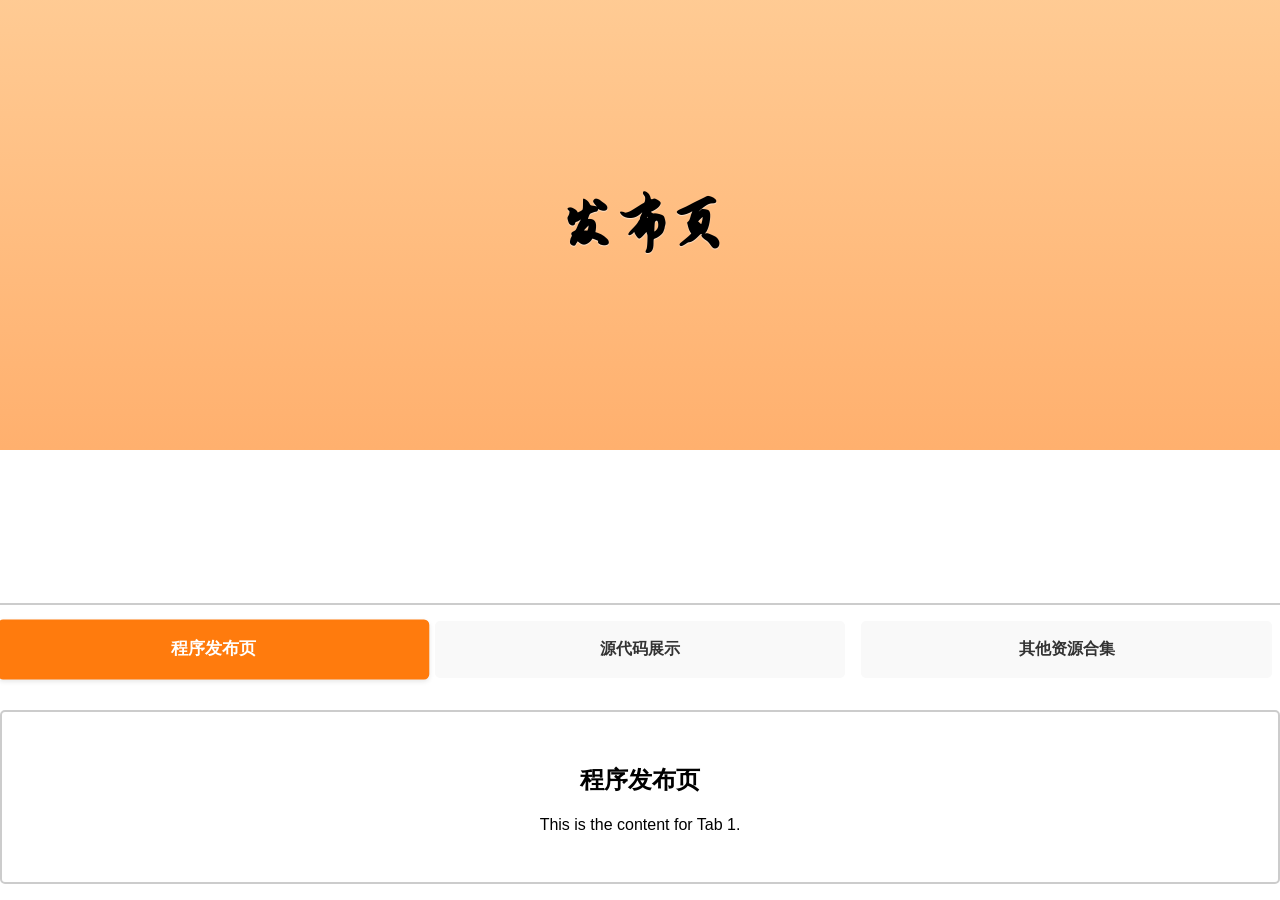
<file: html-save/githubMain - 副本.html>
<!DOCTYPE html>
<html lang="en">
<head>
    <meta charset="UTF-8">
    <meta name="viewport" content="width=device-width, initial-scale=1.0">
    <title>SVG Animated Birds with Tabs</title>
    <style>
        @import url('https://fonts.googleapis.com/css2?family=Zhi+Mang+Xing&display=swap');

        *,
        *::before,
        *::after {
            box-sizing: border-box;
        }

        body {
            margin: 0;
            padding: 0;
            display: flex;
            flex-direction: column;
            min-height: 100vh;
            font-family: sans-serif; /* 默认字体 */
        }

        .container {
            position: relative;
            overflow: hidden;
            width: 100%;
            height: 50vh; /* 修改高度为视窗高度的一半 */
            background-image: linear-gradient(to bottom, rgba(255, 168, 76, 0.6) 0%, rgba(255, 123, 13, 0.6) 100%), url('https://images.unsplash.com/photo-1464822759023-fed622ff2c3b?q=80&w=2670&auto=format&fit=crop&ixlib=rb-4.0.3&ixid=M3wxMjA3fDB8MHxwaG90by1wYWdlfHx8fGVufDB8fHx8fA%3D');
            background-blend-mode: soft-light;
            background-size: cover;
            background-position: center center;
            display: flex;
            align-items: center;
            justify-content: center;
            padding: 2rem;
        }

        h1 {
            font-family: 'Zhi Mang Xing', cursive;
            color: black;
            font-size: 4rem;
            letter-spacing: -3px;
            text-shadow: 0px 1px 1px rgba(255, 255, 255, 0.6);
            position: relative;
            z-index: 3;
        }

        .bird {
            background-image: url('https://s3-us-west-2.amazonaws.com/s.cdpn.io/174479/bird-cells-new.svg');
            background-size: auto 100%;
            width: 88px;
            height: 125px;
            will-change: background-position;
            animation-name: fly-cycle;
            animation-timing-function: steps(10);
            animation-iteration-count: infinite;
        }

        .bird--one {
            animation-duration: 1s;
            animation-delay: -0.5s;
        }

        .bird--two {
            animation-duration: 0.9s;
            animation-delay: -0.75s;
        }

        .bird--three {
            animation-duration: 1.25s;
            animation-delay: -0.25s;
        }

        .bird--four {
            animation-duration: 1.1s;
            animation-delay: -0.5s;
        }

        .bird-container {
            position: absolute;
            top: 20%;
            left: -10%;
            transform: scale(0) translateX(-10vw);
            will-change: transform;
            animation-name: fly-right-one;
            animation-timing-function: linear;
            animation-iteration-count: infinite;
        }

        .bird-container--one {
            animation-duration: 15s;
            animation-delay: 0;
        }

        .bird-container--two {
            animation-duration: 16s;
            animation-delay: 1s;
        }

        .bird-container--three {
            animation-duration: 14.6s;
            animation-delay: 9.5s;
        }

        .bird-container--four {
            animation-duration: 16s;
            animation-delay: 10.25s;
        }

        @keyframes fly-cycle {
            100% {
                background-position: -900px 0;
            }
        }

        @keyframes fly-right-one {
            0% {
                transform: scale(0.3) translateX(-10vw);
            }
            10% {
                transform: translateY(2vh) translateX(10vw) scale(0.4);
            }
            20% {
                transform: translateY(0vh) translateX(30vw) scale(0.5);
            }
            30% {
                transform: translateY(4vh) translateX(50vw) scale(0.6);
            }
            40% {
                transform: translateY(2vh) translateX(70vw) scale(0.6);
            }
            50% {
                transform: translateY(0vh) translateX(90vw) scale(0.6);
            }
            60% {
                transform: translateY(0vh) translateX(110vw) scale(0.6);
            }
            100% {
                transform: translateY(0vh) translateX(110vw) scale(0.6);
            }
        }

        @keyframes fly-right-two {
            0% {
                transform: translateY(-2vh) translateX(-10vw) scale(0.5);
            }
            10% {
                transform: translateY(0vh) translateX(10vw) scale(0.4);
            }
            20% {
                transform: translateY(-4vh) translateX(30vw) scale(0.6);
            }
            30% {
                transform: translateY(1vh) translateX(50vw) scale(0.45);
            }
            40% {
                transform: translateY(-2.5vh) translateX(70vw) scale(0.5);
            }
            50% {
                transform: translateY(0vh) translateX(90vw) scale(0.45);
            }
            51% {
                transform: translateY(0vh) translateX(110vw) scale(0.45);
            }
            100% {
                transform: translateY(0vh) translateX(110vw) scale(0.45);
            }
        }

        /* 表格样式 */
        table {
            width: 100%;
            border-collapse: collapse; /* 合并边框 */
            margin: 20px 0; /* 与页面上下边距 */
            font-size: 1rem; /* 字体大小 */
            border: 1px solid #ddd; /* 表格边框 */
        }

        thead {
            background-color: #f2f2f2; /* 表头背景色 */
        }

        th, td {
            text-align: left; /* 文本左对齐 */
            padding: 12px; /* 单元格内边距 */
            border: 1px solid #ddd; /* 单元格边框 */
        }

        th {
            font-weight: bold; /* 加粗表头文本 */
            color: #333; /* 表头文本颜色 */
        }

        td:hover { /* 鼠标悬停单元格背景色 */
            background-color: #f1f1f1;
        }

        /* Tab模块的样式 */
        .tabs {
            display: flex;
            justify-content: space-around; /* 使Tab按钮均匀分布 */
            width: 100%;
            background-color: #fff;
            border-top: 2px solid #ccc;
            margin-top: auto;
            padding: 1rem 0; /* 添加内边距 */
        }

        .tab {
            padding: 1rem 2rem;
            cursor: pointer;
            background-color: #f9f9f9;
            border: 2px solid transparent; /* 默认无边框 */
            border-radius: 5px;
            margin: 0 0.5rem;
            transition: background-color 0.3s, transform 0.3s, border-color 0.3s;
            flex: 1; /* 使每个Tab按钮宽度一致 */
            text-align: center; /* 文本居中 */
            font-weight: bold; /* 加粗字体 */
            color: #333; /* 默认文字颜色 */
        }

        .tab:hover {
            background-color: #e9e9e9e9; /* 鼠标悬停时的背景颜色 */
            border-color: #ccc; /* 鼠标悬停时的边框颜色 */
        }

        .tab.active {
            background-color: #ff7b0d; /* 激活时的背景颜色 */
            color: #fff; /* 激活时的文字颜色 */
            border-color: #ff7b0d; /* 激活时的边框颜色 */
            transform: scale(1.05); /* 激活时稍微放大 */
            box-shadow: 0 2px 5px rgba(0, 0, 0, 0.1); /* 添加阴影效果 */
        }

        .tab-content {
            display: none;
            padding: 2rem;
            background-color: #fff;
            border: 2px solid #ccc;
            border-radius: 5px;
            text-align: center;
            width: 100%; /* 确保宽度与浏览器窗口一致 */
            margin: 1rem auto;
        }

        .tab-content.active {
            display: block;
        }

        /* 内部Tab模块的样式 */
        .internal-tabs {
            display: flex;
            justify-content: space-around; /* 使Tab按钮均匀分布 */
            width: 100%;
            background-color: #fff;
            border-top: 2px solid #ccc;
            margin-top: 1rem;
            padding: 0.5rem 0; /* 添加内边距 */
        }

        .internal-tab {
            padding: 0.5rem 1rem;
            cursor: pointer;
            background-color: #f9f9f9f9;
            border: 2px solid transparent; /* 默认无边框 */
            border-radius: 5px;
            margin: 0 0.25rem;
            transition: background-color 0.3s, transform 0.3s, border-color 0.3s;
            flex: 1; /* 使每个Tab按钮宽度一致 */
            text-align: center; /* 文本居中 */
            font-weight: bold; /* 加粗字体 */
            color: #333; /* 默认文字颜色 */
        }

        .internal-tab:hover {
            background-color: #e9e9e9e9; /* 鼠标悬停时的背景颜色 */
            border-color: #ccc; /* 鼠标停时的边框颜色 */
        }

        .internal-tab.active {
            background-color: #add8e6; /* 激活时的背景颜色 */
            color: #000; /* 激活时的文字颜色 */
            border-color: #add8e6; /* 激活时的边框颜色 */
            transform: scale(1); /* 激活时不放大 */
            box-shadow: none; /* 激活时无阴影效果 */
        }

        .internal-tab-content {
            display: none;
            padding: 2rem;
            background-color: #fff;
            border: 2px solid #ccc;
            border-radius: 5px;
            text-align: center;
            width: 100%; /* 确保宽度与浏览器窗口一致 */
            margin: 1rem auto;
        }

        .internal-tab-content.active {
            display: block;
        }

        /* 搜索栏样式 */
        .search-bar {
            display: flex;
            justify-content: center;
            margin: 10px 0;
            align-self: flex-start; /* 将搜索栏放置在内容顶部 */
        }

        .search-input {
            padding: 0.5rem;
            font-size: 1rem;
            border: 1px solid #ccc;
            border-radius: 5px;
            width: 200px;
        }

        .search-button {
            padding: 0.5rem 1rem;
            font-size: 1rem;
            background-color: #007bff;
            color: #fff;
            border: none;
            border-radius: 5px;
            cursor: pointer;
            transition: background-color 0.3s;
        }

        .search-button:hover {
            background-color: #005f9f;
        }
    </style>
</head>
<body>
    <!-- 飞鸟动画模块 -->
    <div class="container">
        <h1>发布页</h1>
        <div class="bird-container bird-container--one">
            <div class="bird bird--one"></div>
        </div>
        <div class="bird-container bird-container--two">
            <div class="bird bird--two"></div>
        </div>
        <div class="bird-container bird-container--three">
            <div class="bird bird--three"></div>
        </div>
        <div class="bird-container bird-container--four">
            <div class="bird bird--four"></div>
        </div>
    </div>

    <!-- Tabs -->
    <div class="tabs">
        <div class="tab active" data-tab="tab1">程序发布页</div>
        <div class="tab" data-tab="tab2">源代码展示</div>
        <div class="tab" data-tab="tab3">其他资源合集</div>
    </div>

    <!-- Tab Content -->
    <div class="tab-content active" id="tab1">
        <h2>程序发布页</h2>
        <p>This is the content for Tab 1.</p>
    </div>
    <div class="tab-content" id="tab2">
        <h2>源代码展示</h2>
        <p>This is the content for Tab 2.</p>
    </div>
    <div class="tab-content" id="tab3">
        <div class="internal-tabs">
            <div class="internal-tab active" data-tab="internal-tab1">学习资源</div>
            <div class="internal-tab" data-tab="internal-tab2">下载资源</div>
        </div>
        <div class="internal-tab-content active" id="internal-tab1">
            <div class="search-bar">
                <input type="text" class="search-input" id="searchInput1" placeholder="搜索学习资源...">
                <button class="search-button" onclick="searchTable('searchInput1')">搜索</button>
            </div>
            <h3>学习资源</h3>
            <table>
                <thead>
                    <tr>
                        <th>名称</th>
                        <th>地址</th>
                    </tr>
                </thead>
                <tbody>
                    <tr>
                        <td>GD Script编程 —— B站 码客二十二</td>
                        <td><a href="https://www.bilibili.com/video/BV1FuCrYcEW9/?spm_id_from=333.788.videopod.sections&vd_source=000511d1d64ebec9639a5c95b92a3b52">链接001</a></td>
                    </tr>
                    <tr>
                        <td>QML教程 —— B站 落雨薄青衫</td>
                        <td><a href="https://www.bilibili.com/video/BV1dS4y1u7vN/?spm_id_from=333.337.search-card.all.click&vd_source=0cbf97fa1eb76377ef75f371013779db">链接002</a></td>
                    </tr>
                    <tr>
                        <td>Godot资源库（网站）</td>
                        <td><a href="https://merxon22.github.io/GodotArchive/zh/posts/beginner_2d/">链接003</a></td>
                    </tr>
                    <tr>
                        <td>civitai（魔法）</td>
                        <td><a href="https://civitai.com/">链接004</a></td>
                    </tr>
                    <tr>
                        <td>GitHub</td>
                        <td><a href="https://github.com/">链接005</a></td>
                    </tr>
                    <tr>
                        <td>csdn的markdown编辑器</td>
                        <td><a href="https://editor.csdn.net/md/?articleId=">链接006</a></td>
                    </tr>
                    <tr>
                        <td>图片格式转换工具</td>
                        <td><a href="https://img.geshi.cn/convert">链接007</a></td>
                    </tr>
                    <tr>
                        <td>C++题库收集网站</td>
                        <td><a href="https://www.dotcpp.com/oj/train/">链接008</a></td>
                    </tr>
                    <tr>
                        <td>chatGPT学习</td>
                        <td><a href="https://chat.tinycms.xyz:3002/#/chat">链接009</a></td>
                    </tr>
                    <tr>
                        <td>CSS教程</td>
                        <td><a href="https://www.runoob.com/css/css-tutorial.html">链接010</a></td>
                    </tr>
                    <tr>
                        <td>HMTL5教程</td>
                        <td><a href="https://www.runoob.com/html/html-tutorial.html">链接011</a></td>
                    </tr>
                    <tr>
                        <td>QT qml使用教程</td>
                        <td><a href="https://runebook.dev/cn/docs/qt/qmlfirststeps">链接012</a></td>
                    </tr>
                    <tr>
                        <td>阿里巴巴图标库</td>
                        <td><a href="https://www.iconfont.cn/">链接013</a></td>
                    </tr>
                    <tr>
                        <td>luatos</td>
                        <td><a href="https://wiki.luatos.com/index.html">链接014</a></td>
                    </tr>
                    <tr>
                        <td>Lua菜鸟教程</td>
                        <td><a href="https://www.runoob.com/lua/lua-environment.html">链接015</a></td>
                    </tr>
                    <tr>
                        <td>在线生成ASCII艺术字</td>
                        <td><a href="https://www.lddgo.net/string/text-to-ascii-art">链接016</a></td>
                    </tr>
                    <tr>
                        <td>CSDN —— Python题目</td>
                        <td><a href="https://blog.csdn.net/weixin_40547993/article/details/88928075">链接017</a></td>
                    </tr>
                    <tr>
                        <td>Gradio系列教程 —— B站 旧区君</td>
                        <td><a href="https://www.bilibili.com/video/BV19m411U7K8/?spm_id_from=333.1391.0.0&vd_source=000511d1d64ebec9639a5c95b92a3b52">链接018</a></td>
                    </tr>
                    <tr>
                        <td>Python Qt 图形界面-2024版 —— B站 白月黑羽编程</td>
                        <td><a href="https://www.bilibili.com/video/BV1cJ411R7bP?spm_id_from=333.788.videopod.episodes&vd_source=000511d1d64ebec9639a5c95b92a3b52">链接020</a></td>
                    </tr>
                    <tr>
                        <td>python+人工智能 —— B站 求知讲堂</td>
                        <td><a href="https://www.bilibili.com/video/BV1vA411b7Rn?spm_id_from=333.788.videopod.episodes&vd_source=000511d1d64ebec9639a5c95b92a3b52">链接020</a></td>
                    </tr>
                </tbody>
            </table>
        </div>
        <div class="internal-tab-content" id="internal-tab2">
            <div class="search-bar">
                <input type="text" class="search-input" id="searchInput2" placeholder="搜索下载资源...">
                <button class="search-button" onclick="searchTable('searchInput2')">搜索</button>
            </div>
            <h3>下载资源</h3>
            <table>
                <thead>
                    <tr>
                        <th>资源名称</th>
                        <th>下载方式</th>
                        <th>下载链接</th>
                    </tr>
                </thead>
                <tbody>
                    <tr>
                        <td>[AI模型] WAI-NSFW-illustrious-SDXL</td>
                        <td>C官网下载</td>
                        <td><a href="https://civitai-delivery-worker-prod.5ac0637cfd0766c97916cefa3764fbdf.r2.cloudflarestorage.com/model/31176/waiNsfwIllustrious11.Nmu2.safetensors?X-Amz-Expires=86400&response-content-disposition=attachment%3B%20filename%3D%22waiNSFWIllustrious_v110.safetensors%22&X-Amz-Algorithm=AWS4-HMAC-SHA256&X-Amz-Credential=e01358d793ad6966166af8b3064953ad/20250228/us-east-1/s3/aws4_request&X-Amz-Date=20250228T123046Z&X-Amz-SignedHeaders=host&X-Amz-Signature=e4ee59cf5fe9fe083b2cb247f11569bdcc008e5d58d90081bb451477ca0f2266">下载链接1</a></td>
                    </tr>
                    <tr>
                        <td>[AI模型] CyberRealistic Pony</td>
                        <td>C官网下载</td>
                        <td><a href="https://civitai-delivery-worker-prod.5ac0637cfd0766c97916cefa3764fbdf.r2.cloudflarestorage.com/model/6357/cyberrealisticponyV80.6IKj.safetensors?X-Amz-Expires=86400&response-content-disposition=attachment%3B%20filename%3D%22cyberrealisticPony_v8.safetensors%22&X-Amz-Algorithm=AWS4-HMAC-SHA256&X-Amz-Credential=e01358d793ad6966166af8b3064953ad/20250228/us-east-1/s3/aws4_request&X-Amz-Date=20250228T123147Z&X-Amz-SignedHeaders=host&X-Amz-Signature=810ff60db02bf292dd83a17d029062ca7e3cea8c242f33ccdf28bd902af64e13">下载链接2</a></td>
                    </tr>
                    <tr>
                        <td>[AI模型] WAI-REAL_CN</td>
                        <td>C官网下载</td>
                        <td><a href="https://civitai-delivery-worker-prod.5ac0637cfd0766c97916cefa3764fbdf.r2.cloudflarestorage.com/model/31176/waiREALCN14.BrvN.safetensors?X-Amz-Expires=86400&response-content-disposition=attachment%3B%20filename%3D%22waiREALCN_v14.safetensors%22&X-Amz-Algorithm=AWS4-HMAC-SHA256&X-Amz-Credential=e01358d793ad6966166af8b3064953ad/20250228/us-east-1/s3/aws4_request&X-Amz-Date=20250228T125037Z&X-Amz-SignedHeaders=host&X-Amz-Signature=b5438d743ed3206e66937a4f5e2367a6f616e2d096d5f0d19ea71ca0df57acde">下载链接3</a></td>
                    </tr>
                    <tr>
                        <td>[AI模型] Hassaku XL (Illustrious)</td>
                        <td>C官网下载</td>
                        <td><a href="https://civitai-delivery-worker-prod.5ac0637cfd0766c97916cefa3764fbdf.r2.cloudflarestorage.com/model/39650/hassakuillustriousv2.GqoI.safetensors?X-Amz-Expires=86400&response-content-disposition=attachment%3B%20filename%3D%22hassakuXLIllustrious_v2.safetensors%22&X-Amz-Algorithm=AWS4-HMAC-SHA256&X-Amz-Credential=e01358d793ad6966166af8b3064953ad/20250228/us-east-1/s3/aws4_request&X-Amz-Date=20250228T123324Z&X-Amz-SignedHeaders=host&X-Amz-Signature=b7ce546101d05ab5a992dac788a5f214fae7c837dbadeeb7dfd5b0ef1e6896e7">下载链接4</a></td>
                    </tr>
                    <tr>
                        <td>[AI模型] Real Dream</td>
                        <td>C官网下载</td>
                        <td><a href="https://civitai-delivery-worker-prod.5ac0637cfd0766c97916cefa3764fbdf.r2.cloudflarestorage.com/model/58980/pony15RealDream.wkvM.safetensors?X-Amz-Expires=86400&response-content-disposition=attachment%3B%20filename%3D%22realDream_sdxlPony15.safetensors%22&X-Amz-Algorithm=AWS4-HMAC-SHA256&X-Amz-Credential=e01358d793ad6966166af8b3064953ad/20250228/us-east-1/s3/aws4_request&X-Amz-Date=20250228T123414Z&X-Amz-SignedHeaders=host&X-Amz-Signature=040eb914b586f0082139fde2f6c724c6cfbccdcae313956c8cb69f8a9b126adb">下载链接5</a></td>
                    </tr>
                    <tr>
                        <td>[AI模型] Animagine XL 4.0</td>
                        <td>C官网下载</td>
                        <td><a href="https://civitai-delivery-worker-prod.5ac0637cfd0766c97916cefa3764fbdf.r2.cloudflarestorage.com/model/3335630/animagineXl40Opt.Mt5n.safetensors?X-Amz-Expires=86400&response-content-disposition=attachment%3B%20filename%3D%22animagineXL40_v4Opt.safetensors%22&X-Amz-Algorithm=AWS4-HMAC-SHA256&X-Amz-Credential=e01358d793ad6966166af8b3064953ad/20250228/us-east-1/s3/aws4_request&X-Amz-Date=20250228T123456Z&X-Amz-SignedHeaders=host&X-Amz-Signature=2a26ab1cb22507cd1e0bbc983c559cc26c70aef5bcce31ab93fb23c7d76a0b14">下载链接6</a></td>
                    </tr>
                    <tr>
                        <td>[AI模型] Hunyuan Video (Safetensors) - Comfy Native/Kijai</td>
                        <td>C官网下载</td>
                        <td><a href="https://civitai-delivery-worker-prod.5ac0637cfd0766c97916cefa3764fbdf.r2.cloudflarestorage.com/model/1932198/hunyanvideoFP8E4M3.QTbp.safetensors?X-Amz-Expires=86400&response-content-disposition=attachment%3B%20filename%3D%22hunyuanVideoSafetensors_comfyDiffusionFP8.safetensors%22&X-Amz-Algorithm=AWS4-HMAC-SHA256&X-Amz-Credential=e01358d793ad6966166af8b3064953ad/20250228/us-east-1/s3/aws4_request&X-Amz-Date=20250228T123547Z&X-Amz-SignedHeaders=host&X-Amz-Signature=19510a6b76fce37b1e62efb8d5b982d625bbbc53d5691eef4dcec983e10992e8">下载链接7</a></td>
                    </tr>
                    <tr>
                        <td>[AI模型] AutismMix SDXL</td>
                        <td>C官网下载</td>
                        <td><a href="https://civitai-delivery-worker-prod.5ac0637cfd0766c97916cefa3764fbdf.r2.cloudflarestorage.com/model/3048970/autismmixPASB1Pony.hODl.safetensors?X-Amz-Expires=86400&response-content-disposition=attachment%3B%20filename%3D%22autismmixSDXL_autismmixPony.safetensors%22&X-Amz-Algorithm=AWS4-HMAC-SHA256&X-Amz-Credential=e01358d793ad6966166af8b3064953ad/20250228/us-east-1/s3/aws4_request&X-Amz-Date=20250228T123631Z&X-Amz-SignedHeaders=host&X-Amz-Signature=9aed1e04803e96a7723df76991e32ac2945ac91d02a0b346219d9a2110fb13f1">下载链接8</a></td>
                    </tr>
                    <tr>
                        <td>[AI模型] Not Artists Styles for Pony Diffusion V6 XL</td>
                        <td>C官网下载</td>
                        <td><a href="https://civitai-delivery-worker-prod.5ac0637cfd0766c97916cefa3764fbdf.r2.cloudflarestorage.com/model/1461/sketch20illustration20style.OqdP.safetensors?X-Amz-Expires=86400&response-content-disposition=attachment%3B%20filename%3D%22Sketch%20Illustration%20Style%20%5BLoRA%5D%20-%20Pony%20V6%20XL.safetensors%22&X-Amz-Algorithm=AWS4-HMAC-SHA256&X-Amz-Credential=e01358d793ad6966166af8b3064953ad/20250228/us-east-1/s3/aws4_request&X-Amz-Date=20250228T123658Z&X-Amz-SignedHeaders=host&X-Amz-Signature=dc3130a15c9380c89140ebe0993abf93ef57260e80c010bf34867fabfc24426f">下载链接9</a></td>
                    </tr>
                    <tr>
                        <td>[AI模型] Pony Realism</td>
                        <td>C官网下载</td>
                        <td><a href="https://civitai-delivery-worker-prod.5ac0637cfd0766c97916cefa3764fbdf.r2.cloudflarestorage.com/model/3876538/ponyrealismV22VAE.gWd2.safetensors?X-Amz-Expires=86400&response-content-disposition=attachment%3B%20filename%3D%22ponyRealism_V22MainVAE.safetensors%22&X-Amz-Algorithm=AWS4-HMAC-SHA256&X-Amz-Credential=e01358d793ad6966166af8b3064953ad/20250228/us-east-1/s3/aws4_request&X-Amz-Date=20250228T123746Z&X-Amz-SignedHeaders=host&X-Amz-Signature=b455ca0e87c8a575462efe94002c5002c9711959b190e1a93c50cb02a295700b">下载链接10</a></td>
                    </tr>
                    <tr>
                        <td>[AI模型] Prefect Pony XL</td>
                        <td>C官网下载</td>
                        <td><a href="https://civitai-delivery-worker-prod.5ac0637cfd0766c97916cefa3764fbdf.r2.cloudflarestorage.com/model/14538/prefectPonyV5Fp16.sCyT.safetensors?X-Amz-Expires=86400&response-content-disposition=attachment%3B%20filename%3D%22prefectPonyXL_v50.safetensors%22&X-Amz-Algorithm=AWS4-HMAC-SHA256&X-Amz-Credential=e01358d793ad6966166af8b3064953ad/20250228/us-east-1/s3/aws4_request&X-Amz-Date=20250228T123821Z&X-Amz-SignedHeaders=host&X-Amz-Signature=2855d52e7dc317f7f3982295951d3959b663181ac6b3ad8fd329eecb3dc16367">下载链接11</a></td>
                    </tr>
                    <tr>
                        <td>[AI模型] Juggernaut XL</td>
                        <td>C官网下载</td>
                        <td><a href="https://civitai-delivery-worker-prod.5ac0637cfd0766c97916cefa3764fbdf.r2.cloudflarestorage.com/model/764940/juggernautXI.UXFd.safetensors?X-Amz-Expires=86400&response-content-disposition=attachment%3B%20filename%3D%22juggernautXL_juggXIByRundiffusion.safetensors%22&X-Amz-Algorithm=AWS4-HMAC-SHA256&X-Amz-Credential=e01358d793ad6966166af8b3064953ad/20250228/us-east-1/s3/aws4_request&X-Amz-Date=20250228T123902Z&X-Amz-SignedHeaders=host&X-Amz-Signature=c6f0264260810e22bc95ffe89fedfb922bed9ce668bc80e1a53c3b0c4a77a8a1">下载链接12</a></td>
                    </tr>
                    <tr>
                        <td>[AI模型] WAI-ANI-NSFW-PONYXL</td>
                        <td>C官网下载</td>
                        <td><a href="https://civitai-delivery-worker-prod.5ac0637cfd0766c97916cefa3764fbdf.r2.cloudflarestorage.com/model/31176/waiANIHENTAIPONYXL13.qfgJ.safetensors?X-Amz-Expires=86400&response-content-disposition=attachment%3B%20filename%3D%22waiANINSFWPONYXL_v130.safetensors%22&X-Amz-Algorithm=AWS4-HMAC-SHA256&X-Amz-Credential=e01358d793ad6966166af8b3064953ad/20250228/us-east-1/s3/aws4_request&X-Amz-Date=20250228T123934Z&X-Amz-SignedHeaders=host&X-Amz-Signature=372ef22afc582f2b6e61532ef5d99dabebae70decbe1728519cb374f4eb94117">下载链接13</a></td>
                    </tr>
                    <tr>
                        <td>[AI模型] Realistic Vision V6.0 B1</td>
                        <td>C官网下载</td>
                        <td><a href="https://civitai-delivery-worker-prod.5ac0637cfd0766c97916cefa3764fbdf.r2.cloudflarestorage.com/model/26957/realisticVisionV51.qPOH.safetensors?X-Amz-Expires=86400&response-content-disposition=attachment%3B%20filename%3D%22realisticVisionV60B1_v51HyperVAE.safetensors%22&X-Amz-Algorithm=AWS4-HMAC-SHA256&X-Amz-Credential=e01358d793ad6966166af8b3064953ad/20250228/us-east-1/s3/aws4_request&X-Amz-Date=20250228T124029Z&X-Amz-SignedHeaders=host&X-Amz-Signature=ccae321e87110f01584203145365495a9fe816cf6493164b91b564a856a29bb3">下载链接14</a></td>
                    </tr>
                    <tr>
                        <td>[AI模型] NoobAI-XL (NAI-XL)</td>
                        <td>C官网下载</td>
                        <td><a href="https://civitai-delivery-worker-prod.5ac0637cfd0766c97916cefa3764fbdf.r2.cloudflarestorage.com/model/103485/noobaiXlVpredV10.0zE1.safetensors?X-Amz-Expires=86400&response-content-disposition=attachment%3B%20filename%3D%22noobaiXLNAIXL_vPred10Version.safetensors%22&X-Amz-Algorithm=AWS4-HMAC-SHA256&X-Amz-Credential=e01358d793ad6966166af8b3064953ad/20250228/us-east-1/s3/aws4_request&X-Amz-Date=20250228T124117Z&X-Amz-SignedHeaders=host&X-Amz-Signature=2488774a0fce0d1a9c86a19d93c9bf5bada328f6944f979be1b564bc9220f549">下载链接2</a></td>
                    </tr>
                </tbody>
            </table>
        </div>
    </div>

    <script>
        document.querySelectorAll('.tab').forEach(tab => {
            tab.addEventListener('click', () => {
                document.querySelectorAll('.tab').forEach(t => t.classList.remove('active'));
                tab.classList.add('active');

                document.querySelectorAll('.tab-content').forEach(content => content.classList.remove('active'));
                document.getElementById(tab.dataset.tab).classList.add('active');
            });
        });

        document.querySelectorAll('.internal-tab').forEach(internalTab => {
            internalTab.addEventListener('click', () => {
                document.querySelectorAll('.internal-tab').forEach(t => t.classList.remove('active'));
                internalTab.classList.add('active');

                document.querySelectorAll('.internal-tab-content').forEach(content => content.classList.remove('active'));
                document.getElementById(internalTab.dataset.tab).classList.add('active');
            });
        });

        function searchTable(inputId) {
            var input, filter, table, tr, td, i, txtValue;
            input = document.getElementById(inputId);
            filter = input.value.toUpperCase();
            // 获取输入框所在选项卡内容中的表格
            var tabContent = input.closest('.internal-tab-content');
            table = tabContent.querySelector('table');
            tr = table.getElementsByTagName("tr");

            for (i = 0; i < tr.length; i++) {
                tr[i].style.display = "none"; // 隐藏所有行
                td = tr[i].getElementsByTagName("td")[0]; // 搜索名称列（第一列）
                if (td) {
                    txtValue = td.textContent || td.innerText;
                    if (txtValue.toUpperCase().indexOf(filter) > -1) {
                        tr[i].style.display = ""; // 显示匹配的行
                    }
                }
            }
        }

        document.getElementById("searchButton").onclick = function(){
            searchTable("searchInput1");
        }

        document.getElementById("searchButton2").onclick = function(){
            searchTable("searchInput2");
        }
    </script>
</body>
</html>
</file>
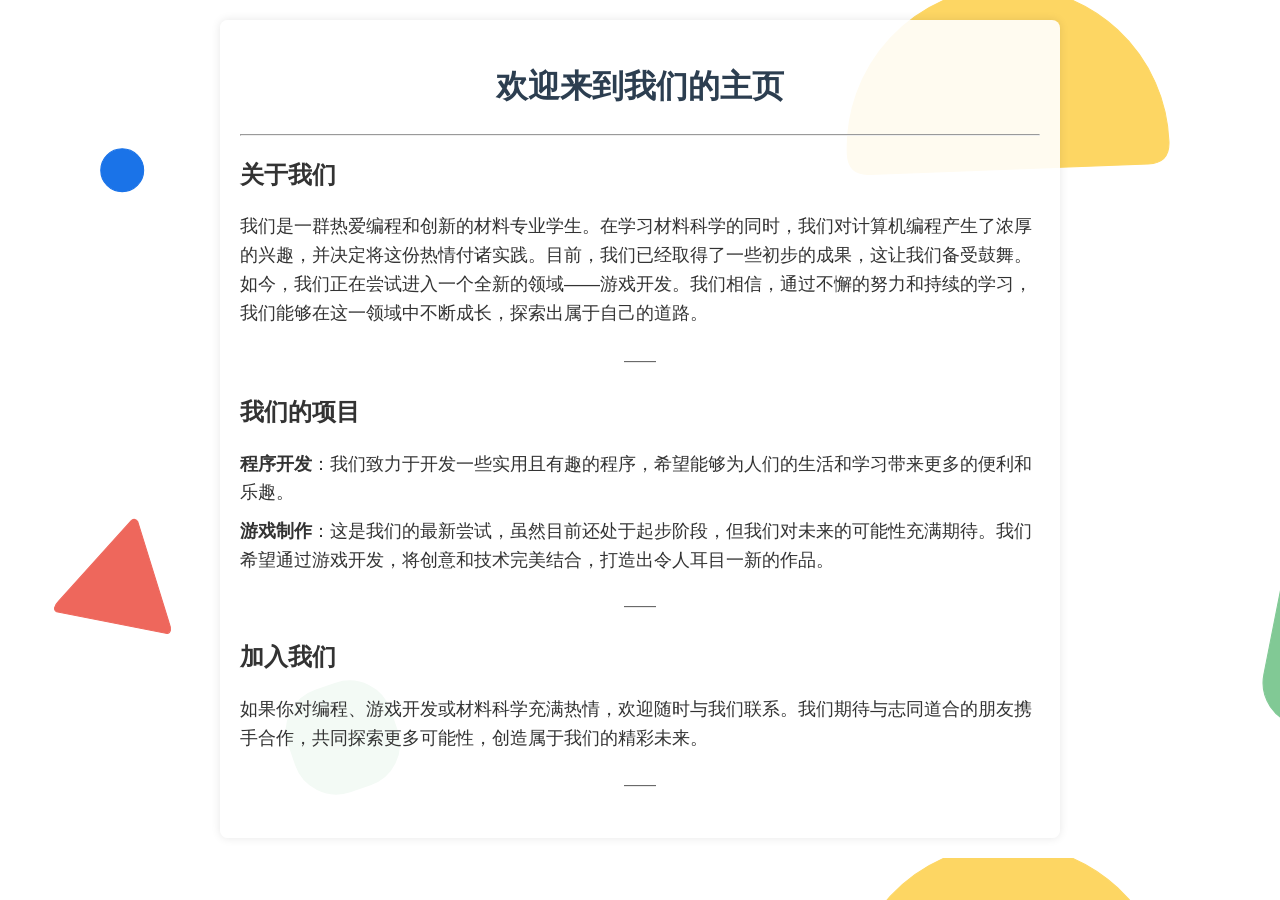
<file: html-save/page2.html>
<!DOCTYPE html>
<html lang="en">
<head>
    <meta charset="UTF-8">
    <meta name="viewport" content="width=device-width, initial-scale=1.0">
    <title>我们的主页</title>
    <style>
        body {
            font-family: 'Arial', sans-serif;
            background-image: url(images/xyjz.svg); /* 背景图片 */
            background-size: cover;
            background-position: center;
            color: #333;
            margin: 0;
            padding: 0;
            line-height: 1.6;
            overflow: hidden; /* 防止滚动条出现 */
        }

        .container {
            max-width: 800px;
            margin: 20px auto;
            padding: 20px;
            background-color: rgba(255, 255, 255, 0.9); /* 半透明背景 */
            border-radius: 8px;
            box-shadow: 0 0 10px rgba(0, 0, 0, 0.1);
        }

        h1 {
            font-size: 32px;
            text-align: center;
            color: #2c3e50;
        }

        h2 {
            font-size: 24px;
            margin-bottom: 10px;
        }

        p {
            font-size: 18px;
            margin-bottom: 20px;
        }

        ul {
            font-size: 18px;
            list-style-type: none;
            padding: 0;
        }

        li {
            margin-bottom: 10px;
        }

        .separator {
            text-align: center;
            font-size: 16px;
            color: #666;
        }
    </style>
</head>
<body>
    <div class="container">
        <h1>欢迎来到我们的主页</h1>
        <hr>
        <h2>关于我们</h2>
        <p>我们是一群热爱编程和创新的材料专业学生。在学习材料科学的同时，我们对计算机编程产生了浓厚的兴趣，并决定将这份热情付诸实践。目前，我们已经取得了一些初步的成果，这让我们备受鼓舞。如今，我们正在尝试进入一个全新的领域——游戏开发。我们相信，通过不懈的努力和持续的学习，我们能够在这一领域中不断成长，探索出属于自己的道路。</p>
        <p class="separator">——</p>

        <h2>我们的项目</h2>
        <ul>
            <li><strong>程序开发</strong>：我们致力于开发一些实用且有趣的程序，希望能够为人们的生活和学习带来更多的便利和乐趣。</li>
            <li><strong>游戏制作</strong>：这是我们的最新尝试，虽然目前还处于起步阶段，但我们对未来的可能性充满期待。我们希望通过游戏开发，将创意和技术完美结合，打造出令人耳目一新的作品。</li>
        </ul>
        <p class="separator">——</p>

        <h2>加入我们</h2>
        <p>如果你对编程、游戏开发或材料科学充满热情，欢迎随时与我们联系。我们期待与志同道合的朋友携手合作，共同探索更多可能性，创造属于我们的精彩未来。</p>
        <p class="separator">——</p>
    </div>
</body>
</html>
</file>
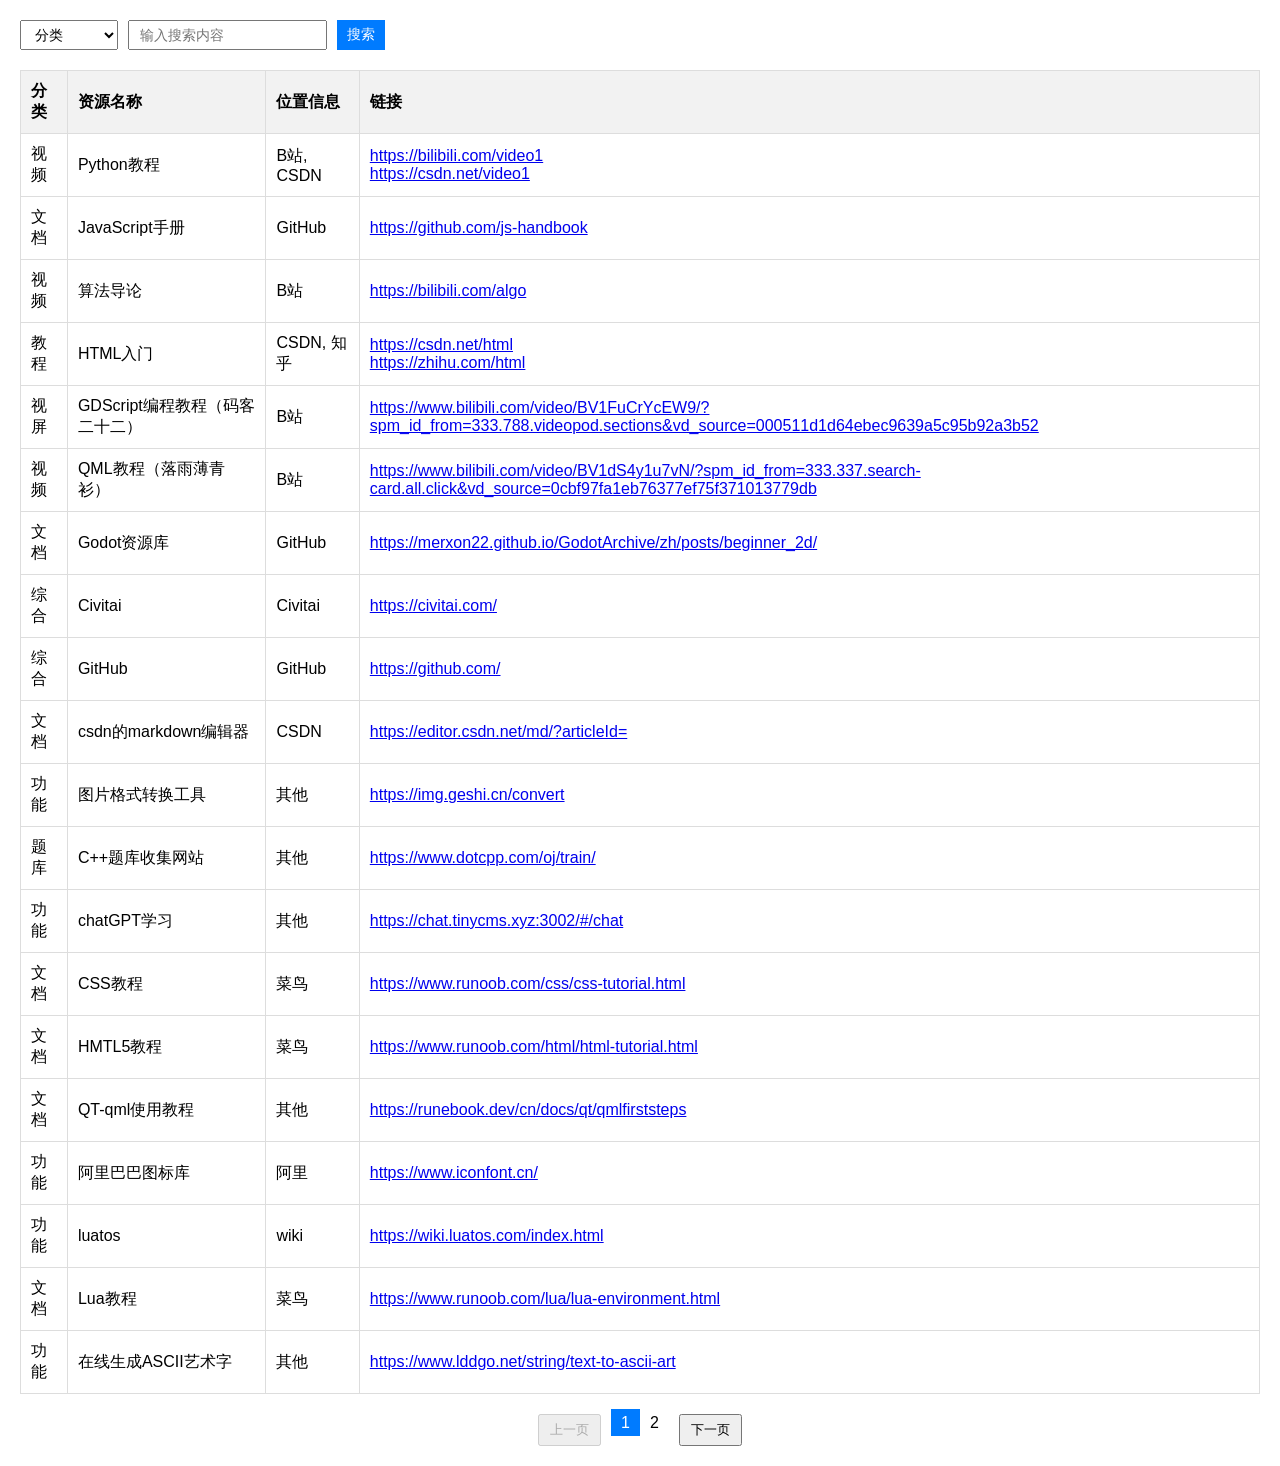
<file: html-save/page4.html>
<!DOCTYPE html>
<html lang="en">
<head>
    <meta charset="UTF-8">
    <meta name="viewport" content="width=device-width, initial-scale=1.0">
    <title>分页表格示例</title>
    <style>
        body {
            font-family: Arial, sans-serif;
            margin: 20px;
        }
        table {
            width: 100%;
            border-collapse: collapse;
            margin-bottom: 20px;
        }
        th, td {
            padding: 10px;
            border: 1px solid #ddd;
            text-align: left;
        }
        th {
            background-color: #f2f2f2;
        }
        tr:hover {
            background-color: #f9f9f9;
        }
        .pagination {
            display: flex;
            justify-content: center;
            gap: 10px;
        }
        .pagination button, .pagination span {
            padding: 5px 10px;
            cursor: pointer;
        }
        .pagination button.disabled {
            opacity: 0.5;
            cursor: not-allowed;
        }
        .pagination span.active {
            background-color: #007bff;
            color: white;
            cursor: default;
        }
        .search-bar {
            display: flex;
            gap: 10px;
            margin-bottom: 20px;
        }
        .search-bar select, .search-bar input, .search-bar button {
            padding: 5px 10px;
            font-size: 14px;
        }
        .search-bar button {
            background-color: #007bff;
            color: white;
            border: none;
            cursor: pointer;
        }
        .search-bar button:hover {
            background-color: #0056b3;
        }
    </style>
</head>
<body>
    <!-- 搜索栏 -->
    <div class="search-bar">
        <select id="searchType">
            <option value="category">分类</option>
            <option value="name">资源名称</option>
            <option value="locations">位置信息</option>
        </select>
        <input type="text" id="searchContent" placeholder="输入搜索内容">
        <button onclick="search()">搜索</button>
    </div>

    <!-- 表格 -->
    <table id="resourcesTable">
        <thead>
            <tr>
                <th>分类</th>
                <th>资源名称</th>
                <th>位置信息</th>
                <th>链接</th>
            </tr>
        </thead>
        <tbody id="tableBody">
            <!-- 数据将动态插入到这里 -->
        </tbody>
    </table>
    <div class="pagination">
        <button id="prev" onclick="changePage(-1)">上一页</button>
        <div id="page-numbers"></div>
        <button id="next" onclick="changePage(1)">下一页</button>
    </div>

    <script>
        // 从JSON文件加载数据
        async function loadData() {
            try {
                const response = await fetch("data.json"); // 假设JSON文件名为data.json
                const data = await response.json();
                return data;
            } catch (error) {
                console.error("加载数据失败:", error);
                return [];
            }
        }

        const itemsPerPage = 20; // 每页显示20条数据
        let currentPage = 1;
        let allData = []; // 存储所有数据
        let filteredData = []; // 存储筛选后的数据

        // 显示当前页的数据
        function showPage(page, data) {
            const start = (page - 1) * itemsPerPage;
            const end = start + itemsPerPage;
            const pageData = data.slice(start, end);

            const tableBody = document.getElementById('tableBody');
            tableBody.innerHTML = ''; // 清空当前表格内容

            // 如果数据不足20条，填充空白行
            for (let i = 0; i < itemsPerPage; i++) {
                const item = pageData[i] || {};
                const row = document.createElement('tr');

                // 分类
                const categoryCell = document.createElement('td');
                categoryCell.textContent = item.category || "";
                row.appendChild(categoryCell);

                // 资源名称
                const nameCell = document.createElement('td');
                nameCell.textContent = item.name || "";
                row.appendChild(nameCell);

                // 位置信息
                const locationsCell = document.createElement('td');
                locationsCell.textContent = item.locations ? item.locations.join(", ") : "";
                row.appendChild(locationsCell);

                // 链接
                const linksCell = document.createElement('td');
                if (item.links) {
                    item.links.forEach(link => {
                        const linkElement = document.createElement('a');
                        linkElement.href = link;
                        linkElement.textContent = link;
                        linkElement.target = "_blank"; // 在新标签页打开
                        linksCell.appendChild(linkElement);
                        linksCell.appendChild(document.createElement('br')); // 换行
                    });
                } else {
                    linksCell.textContent = "";
                }
                row.appendChild(linksCell);

                tableBody.appendChild(row);
            }
        }

        // 显示页码列表
        function showPageNumbers() {
            const pageNumbersDiv = document.getElementById('page-numbers');
            pageNumbersDiv.innerHTML = ''; // 清空当前页码列表

            const totalPages = Math.ceil(filteredData.length / itemsPerPage);
            for (let i = 1; i <= totalPages; i++) {
                const button = document.createElement('span');
                button.textContent = i;
                button.className = i === currentPage ? 'active' : '';
                button.addEventListener('click', () => {
                    if (i !== currentPage) {
                        currentPage = i;
                        showPage(currentPage, filteredData);
                        updateButtons();
                        showPageNumbers();
                    }
                });
                pageNumbersDiv.appendChild(button);
            }
        }

        // 更新分页按钮状态
        function updateButtons() {
            const prevButton = document.getElementById('prev');
            const nextButton = document.getElementById('next');

            const totalPages = Math.ceil(filteredData.length / itemsPerPage);
            prevButton.disabled = currentPage === 1;
            nextButton.disabled = currentPage === totalPages;
        }

        // 切换页码
        function changePage(step) {
            const totalPages = Math.ceil(filteredData.length / itemsPerPage);
            if (step === -1 && currentPage > 1) {
                currentPage--;
            } else if (step === 1 && currentPage < totalPages) {
                currentPage++;
            }
            showPage(currentPage, filteredData);
            updateButtons();
            showPageNumbers();
        }

        // 搜索功能
        function search() {
            const searchType = document.getElementById('searchType').value;
            const searchContent = document.getElementById('searchContent').value.toLowerCase();

            filteredData = allData.filter(item => {
                let match = false;
                if (searchType === 'category') match = item.category.toLowerCase().includes(searchContent);
                if (searchType === 'name') match = item.name.toLowerCase().includes(searchContent);
                if (searchType === 'locations') match = (item.locations || []).join(",").toLowerCase().includes(searchContent);
                return match;
            });

            // 重新计算总页数
            currentPage = 1; // 重置到第一页
            showPage(currentPage, filteredData);
            showPageNumbers();
            updateButtons();
        }

        // 初始化
        (async () => {
            allData = await loadData();
            filteredData = allData; // 初始数据
            showPage(currentPage, filteredData);
            updateButtons();
            showPageNumbers();
        })();
    </script>
</body>
</html>
</file>
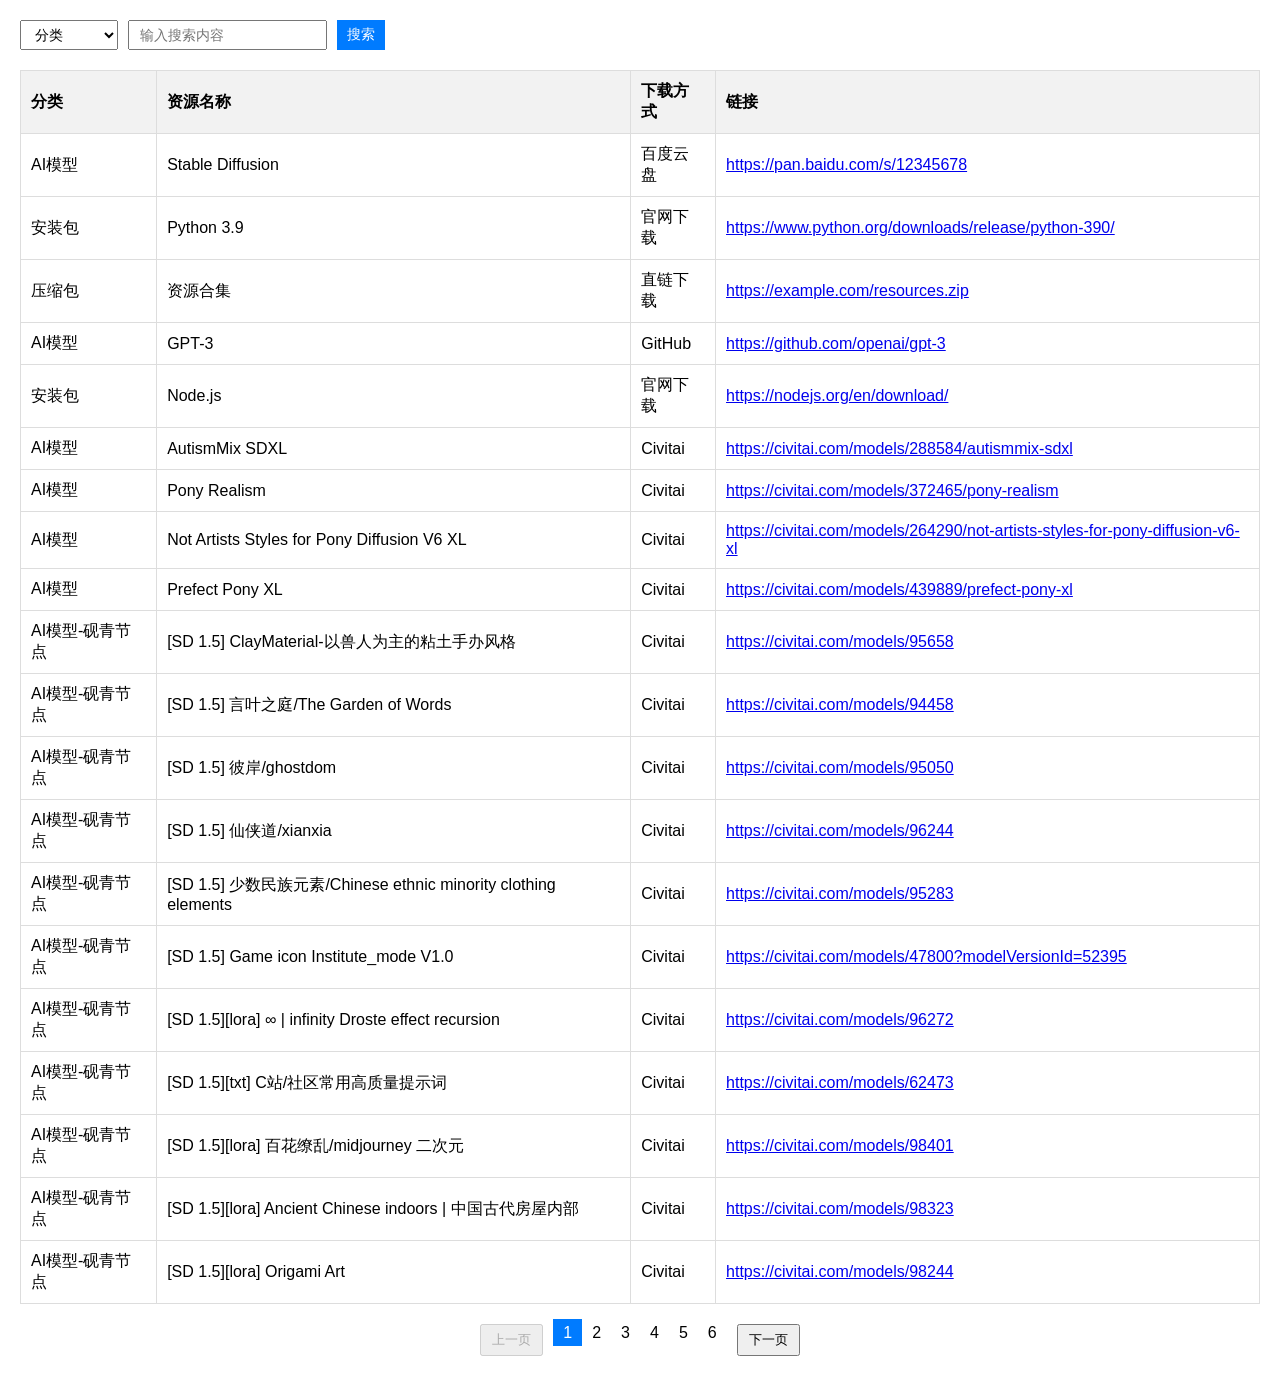
<file: html-save/page5.html>
<!DOCTYPE html>
<html lang="en">
<head>
    <meta charset="UTF-8">
    <meta name="viewport" content="width=device-width, initial-scale=1.0">
    <title>下载链接</title>
    <style>
        body {
            font-family: Arial, sans-serif;
            margin: 20px;
        }
        table {
            width: 100%;
            border-collapse: collapse;
            margin-bottom: 20px;
        }
        th, td {
            padding: 10px;
            border: 1px solid #ddd;
            text-align: left;
        }
        th {
            background-color: #f2f2f2;
        }
        tr:hover {
            background-color: #f9f9f9;
        }
        .pagination {
            display: flex;
            justify-content: center;
            gap: 10px;
        }
        .pagination button, .pagination span {
            padding: 5px 10px;
            cursor: pointer;
        }
        .pagination button.disabled {
            opacity: 0.5;
            cursor: not-allowed;
        }
        .pagination span.active {
            background-color: #007bff;
            color: white;
            cursor: default;
        }
        .search-bar {
            display: flex;
            gap: 10px;
            margin-bottom: 20px;
        }
        .search-bar select, .search-bar input, .search-bar button {
            padding: 5px 10px;
            font-size: 14px;
        }
        .search-bar button {
            background-color: #007bff;
            color: white;
            border: none;
            cursor: pointer;
        }
        .search-bar button:hover {
            background-color: #0056b3;
        }
    </style>
</head>
<body>
    <!-- 搜索栏 -->
    <div class="search-bar">
        <select id="searchType">
            <option value="category">分类</option>
            <option value="name">资源名称</option>
            <option value="method">下载方式</option>
        </select>
        <input type="text" id="searchContent" placeholder="输入搜索内容">
        <button onclick="search()">搜索</button>
    </div>

    <!-- 表格 -->
    <table id="downloadsTable">
        <thead>
            <tr>
                <th>分类</th>
                <th>资源名称</th>
                <th>下载方式</th>
                <th>链接</th>
            </tr>
        </thead>
        <tbody id="tableBody">
            <!-- 数据将动态插入到这里 -->
        </tbody>
    </table>
    <div class="pagination">
        <button id="prev" onclick="changePage(-1)">上一页</button>
        <div id="page-numbers"></div>
        <button id="next" onclick="changePage(1)">下一页</button>
    </div>

    <script>
        // 从JSON文件加载数据
        async function loadData() {
            try {
                const response = await fetch("downloads.json"); // 假设JSON文件名为downloads.json
                const data = await response.json();
                return data;
            } catch (error) {
                console.error("加载数据失败:", error);
                return [];
            }
        }

        const itemsPerPage = 20; // 每页显示20条数据
        let currentPage = 1;
        let allData = []; // 存储所有数据
        let filteredData = []; // 存储筛选后的数据

        // 显示当前页的数据
        function showPage(page, data) {
            const start = (page - 1) * itemsPerPage;
            const end = start + itemsPerPage;
            const pageData = data.slice(start, end);

            const tableBody = document.getElementById('tableBody');
            tableBody.innerHTML = ''; // 清空当前表格内容

            // 如果数据不足20条，填充空白行
            for (let i = 0; i < itemsPerPage; i++) {
                const item = pageData[i] || {};
                const row = document.createElement('tr');

                // 分类
                const categoryCell = document.createElement('td');
                categoryCell.textContent = item.category || "";
                row.appendChild(categoryCell);

                // 资源名称
                const nameCell = document.createElement('td');
                nameCell.textContent = item.name || "";
                row.appendChild(nameCell);

                // 下载方式
                const methodCell = document.createElement('td');
                methodCell.textContent = item.method || "";
                row.appendChild(methodCell);

                // 链接
                const linkCell = document.createElement('td');
                if (item.link) {
                    const linkElement = document.createElement('a');
                    linkElement.href = item.link;
                    linkElement.textContent = item.link;
                    linkElement.target = "_blank"; // 在新标签页打开
                    linkCell.appendChild(linkElement);
                } else {
                    linkCell.textContent = "";
                }
                row.appendChild(linkCell);

                tableBody.appendChild(row);
            }
        }

        // 显示页码列表
        function showPageNumbers() {
            const pageNumbersDiv = document.getElementById('page-numbers');
            pageNumbersDiv.innerHTML = ''; // 清空当前页码列表

            const totalPages = Math.ceil(filteredData.length / itemsPerPage);
            for (let i = 1; i <= totalPages; i++) {
                const button = document.createElement('span');
                button.textContent = i;
                button.className = i === currentPage ? 'active' : '';
                button.addEventListener('click', () => {
                    if (i !== currentPage) {
                        currentPage = i;
                        showPage(currentPage, filteredData);
                        updateButtons();
                        showPageNumbers();
                    }
                });
                pageNumbersDiv.appendChild(button);
            }
        }

        // 更新分页按钮状态
        function updateButtons() {
            const prevButton = document.getElementById('prev');
            const nextButton = document.getElementById('next');

            const totalPages = Math.ceil(filteredData.length / itemsPerPage);
            prevButton.disabled = currentPage === 1;
            nextButton.disabled = currentPage === totalPages;
        }

        // 切换页码
        function changePage(step) {
            const totalPages = Math.ceil(filteredData.length / itemsPerPage);
            if (step === -1 && currentPage > 1) {
                currentPage--;
            } else if (step === 1 && currentPage < totalPages) {
                currentPage++;
            }
            showPage(currentPage, filteredData);
            updateButtons();
            showPageNumbers();
        }

        // 搜索功能
        function search() {
            const searchType = document.getElementById('searchType').value;
            const searchContent = document.getElementById('searchContent').value.toLowerCase();

            filteredData = allData.filter(item => {
                let match = false;
                if (searchType === 'category') match = item.category.toLowerCase().includes(searchContent);
                if (searchType === 'name') match = item.name.toLowerCase().includes(searchContent);
                if (searchType === 'method') match = item.method.toLowerCase().includes(searchContent);
                return match;
            });

            // 重新计算总页数
            currentPage = 1; // 重置到第一页
            showPage(currentPage, filteredData);
            showPageNumbers();
            updateButtons();
        }

        // 初始化
        (async () => {
            allData = await loadData();
            filteredData = allData; // 初始数据
            showPage(currentPage, filteredData);
            updateButtons();
            showPageNumbers();
        })();
    </script>
</body>
</html>
</file>
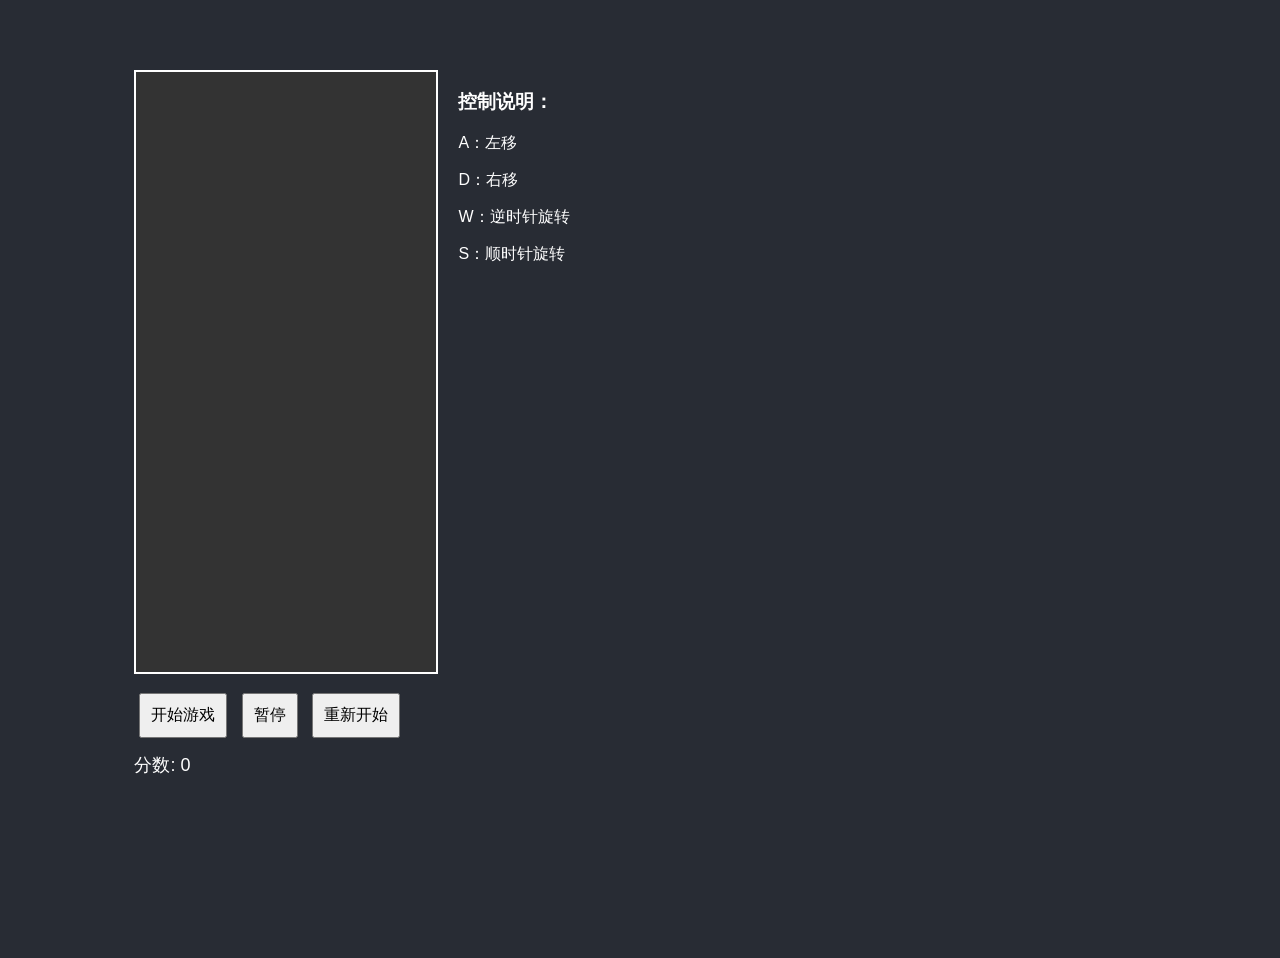
<file: html-save/page8.html>
<!DOCTYPE html>
<html lang="en">
<head>
    <meta charset="UTF-8">
    <meta name="viewport" content="width=device-width, initial-scale=1.0">
    <title>俄罗斯方块</title>
    <style>
        body {
            display: flex;
            justify-content: center;
            align-items: flex-start; /* 修改为顶部对齐 */
            height: 100vh;
            background-color: #282c34;
            color: white;
            font-family: Arial, sans-serif;
            margin-top: 50px; /* 整体向下移动50px */
        }

        #game-container {
            display: flex; /* 水平布局 */
            align-items: flex-start; /* 子元素顶部对齐 */
            width: 80%; /* 控制整体宽度 */
            margin-top: 20px; /* 容器再向下移动20px */
        }

        #game-canvas {
            border: 2px solid white;
            background-color: #333;
        }

        #controls {
            margin-top: 10px;
        }

        #controls button {
            margin: 5px;
            padding: 10px;
            font-size: 16px;
            cursor: pointer;
        }

        #score {
            margin-top: 10px;
            font-size: 18px;
        }

        #instructions {
            margin-left: 20px; /* 与游戏区域保持一定距离 */
            font-size: 16px;
            text-align: left;
            width: 200px; /* 控制说明的宽度 */
        }
    </style>
</head>
<body>
    <div id="game-container">
        <div id="game-area">
            <canvas id="game-canvas" width="300" height="600"></canvas>
            <div id="controls">
                <button id="start-button">开始游戏</button>
                <button id="pause-button">暂停</button>
                <button id="restart-button">重新开始</button>
            </div>
            <div id="score">分数: 0</div>
        </div>
        <div id="instructions">
            <h3>控制说明：</h3>
            <p>A：左移</p>
            <p>D：右移</p>
            <p>W：逆时针旋转</p>
            <p>S：顺时针旋转</p>
        </div>
    </div>
    <script>
        const canvas = document.getElementById("game-canvas");
        const ctx = canvas.getContext("2d");
        const grid = 30; // 网格大小
        const rows = canvas.height / grid;
        const cols = canvas.width / grid;

        let board = [];
        let score = 0;
        let gameInterval;
        let paused = false;

        // 方块形状
        const shapes = [
            [[1, 1, 1, 1]], // I
            [[1, 1], [1, 1]], // O
            [[0, 1, 0], [1, 1, 1]], // T
            [[1, 0, 0], [1, 1, 1]], // L
            [[0, 0, 1], [1, 1, 1]], // J
            [[0, 1, 1], [1, 1, 0]], // S
            [[1, 1, 0], [0, 1, 1]] // Z
        ];

        // 方块类
        class Tetromino {
            constructor(shape) {
                this.shape = shape;
                this.color = `hsl(${Math.random() * 360}, 100%, 50%)`;
            }

            rotate() {
                const newShape = [];
                for (let col = 0; col < this.shape[0].length; col++) {
                    newShape[col] = [];
                    for (let row = this.shape.length - 1; row >= 0; row--) {
                        newShape[col].push(this.shape[row][col]);
                    }
                }
                this.shape = newShape;
            }
        }

        // 初始化游戏
        function init() {
            board = Array.from({ length: rows }, () => Array(cols).fill(0));
            score = 0;
            document.getElementById("score").innerText = `分数: ${score}`;
            spawnTetromino();
        }

        // 随机生成方块
        function spawnTetromino() {
            const randomShape = shapes[Math.floor(Math.random() * shapes.length)];
            currentTetromino = new Tetromino(randomShape);
            currentX = Math.floor(cols / 2) - Math.floor(currentTetromino.shape[0].length / 2);
            currentY = 0;
            if (collides(currentTetromino, currentX, currentY)) {
                alert("游戏结束！");
                clearInterval(gameInterval);
                return;
            }
            draw();
        }

        // 检测碰撞
        function collides(tetromino, x, y) {
            for (let row = 0; row < tetromino.shape.length; row++) {
                for (let col = 0; col < tetromino.shape[row].length; col++) {
                    if (tetromino.shape[row][col]) {
                        const newX = x + col;
                        const newY = y + row;
                        if (newX < 0 || newX >= cols || newY >= rows || board[newY][newX]) {
                            return true;
                        }
                    }
                }
            }
            return false;
        }

        // 锁定方块到游戏板
        function lockTetromino() {
            for (let row = 0; row < currentTetromino.shape.length; row++) {
                for (let col = 0; col < currentTetromino.shape[row].length; col++) {
                    if (currentTetromino.shape[row][col]) {
                        board[currentY + row][currentX + col] = 1;
                    }
                }
            }
            clearLines();
            spawnTetromino();
        }

        // 清除完整行
        function clearLines() {
            for (let row = rows - 1; row >= 0; row--) {
                if (board[row].every(cell => cell)) {
                    board.splice(row, 1);
                    board.unshift(Array(cols).fill(0));
                    score += 10;
                    document.getElementById("score").innerText = `分数: ${score}`;
                }
            }
        }

        // 绘制游戏板和方块
        function draw() {
            ctx.clearRect(0, 0, canvas.width, canvas.height);
            ctx.fillStyle = "#000";
            ctx.fillRect(0, 0, canvas.width, canvas.height);

            // 绘制游戏板
            for (let row = 0; row < rows; row++) {
                for (let col = 0; col < cols; col++) {
                    if (board[row][col]) {
                        ctx.fillStyle = "#fff";
                        ctx.fillRect(col * grid, row * grid, grid, grid);
                    }
                }
            }

            // 绘制当前方块
            for (let row = 0; row < currentTetromino.shape.length; row++) {
                for (let col = 0; col < currentTetromino.shape[row].length; col++) {
                    if (currentTetromino.shape[row][col]) {
                        ctx.fillStyle = currentTetromino.color;
                        ctx.fillRect((currentX + col) * grid, (currentY + row) * grid, grid, grid);
                    }
                }
            }
        }

        // 游戏循环
        function gameLoop() {
            if (paused) return;
            currentY++;
            if (collides(currentTetromino, currentX, currentY)) {
                currentY--;
                lockTetromino();
            }
            draw();
        }

        // 事件绑定
        document.getElementById("start-button").addEventListener("click", () => {
            init();
            gameInterval = setInterval(gameLoop, 1000);
        });

        document.getElementById("pause-button").addEventListener("click", () => {
            paused = !paused;
        });

        document.getElementById("restart-button").addEventListener("click", () => {
            clearInterval(gameInterval);
            init();
            gameInterval = setInterval(gameLoop, 1000);
        });

        document.addEventListener("keydown", (e) => {
            if (paused) return;
            switch (e.key.toLowerCase()) {
                case "a": // 左移
                    if (!collides(currentTetromino, currentX - 1, currentY)) {
                        currentX--;
                    }
                    break;
                case "d": // 右移
                    if (!collides(currentTetromino, currentX + 1, currentY)) {
                        currentX++;
                    }
                    break;
                case "w": // 逆时针旋转
                    currentTetromino.rotate();
                    currentTetromino.rotate();
                    currentTetromino.rotate();
                    if (collides(currentTetromino, currentX, currentY)) {
                        currentTetromino.rotate();
                    }
                    break;
                case "s": // 顺时针旋转
                    currentTetromino.rotate();
                    if (collides(currentTetromino, currentX, currentY)) {
                        currentTetromino.rotate();
                        currentTetromino.rotate();
                        currentTetromino.rotate();
                    }
                    break;
            }
            draw();
        });
    </script>
</body>
</html>
</file>
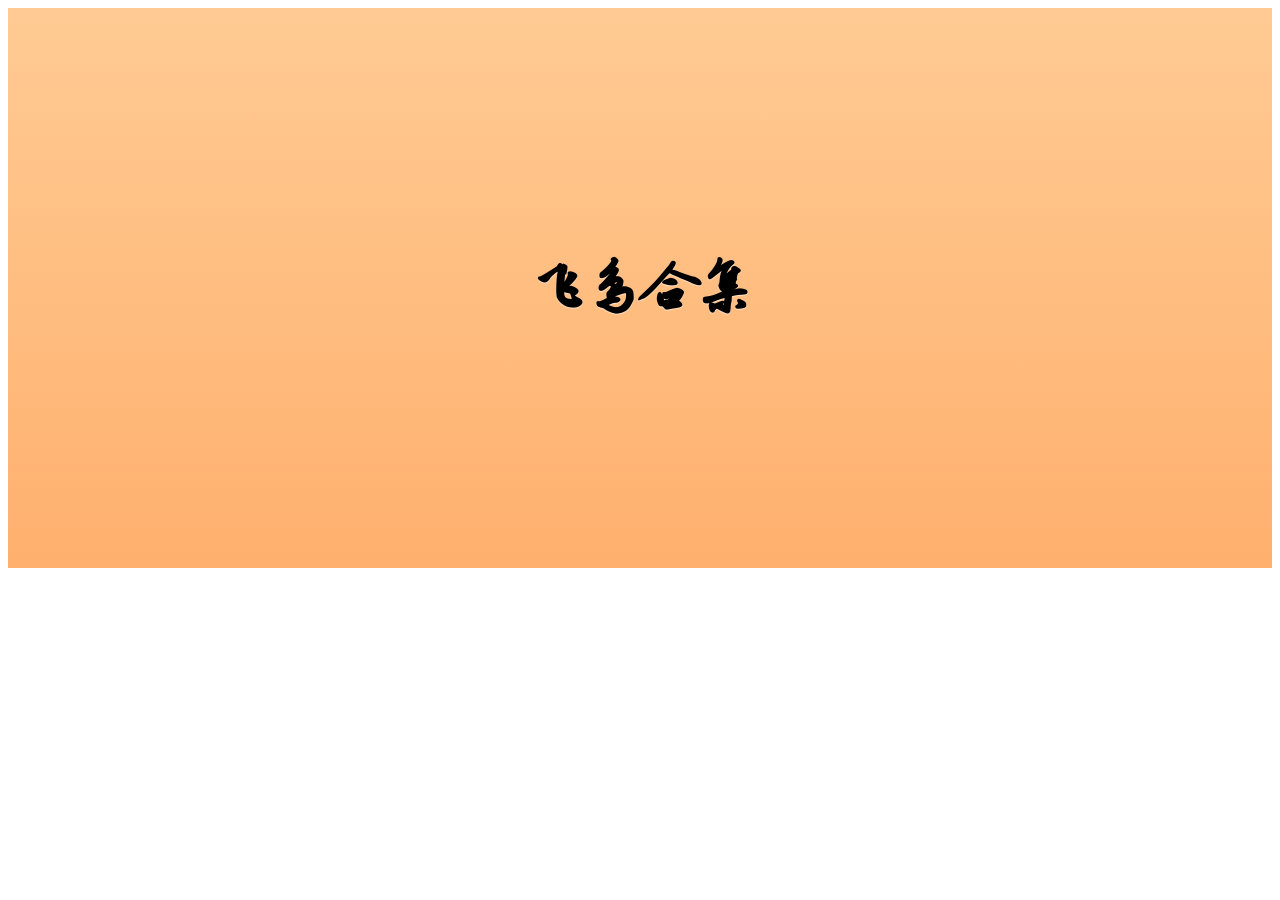
<file: html-save/widget_flybirds.html>
<!DOCTYPE html>
<html lang="en">
<head>
    <meta charset="UTF-8">
    <meta name="viewport" content="width=device-width, initial-scale=1.0">
    <title>SVG Animated Birds</title>
    <style>
        @import url('https://fonts.googleapis.com/css2?family=Zhi+Mang+Xing&display=swap');

        *,
        *::before,
        *::after {
            box-sizing: border-box;
        }

        h1 {
            font-family: 'Zhi Mang Xing', cursive;
            color: black;
            font-size: 4rem;
            letter-spacing: -3px;
            text-shadow: 0px 1px 1px rgba(255, 255, 255, 0.6);
            position: relative;
            z-index: 3;
        }

        .container {
            z-index: 1;
            position: relative;
            overflow: hidden;
            display: flex;
            align-items: center;
            justify-content: center;
            min-height: 35rem;
            background-image: linear-gradient(to bottom, rgba(255, 168, 76, 0.6) 0%, rgba(255, 123, 13, 0.6) 100%), url('https://images.unsplash.com/photo-1464822759023-fed622ff2c3b?q=80&w=2670&auto=format&fit=crop&ixlib=rb-4.0.3&ixid=M3wxMjA3fDB8MHxwaG90by1wYWdlfHx8fGVufDB8fHx8fA%3D%3D');
            background-blend-mode: soft-light;
            background-size: cover;
            background-position: center center;
            padding: 2rem;
        }

        .bird {
            background-image: url('https://s3-us-west-2.amazonaws.com/s.cdpn.io/174479/bird-cells-new.svg');
            background-size: auto 100%;
            width: 88px;
            height: 125px;
            will-change: background-position;
            animation-name: fly-cycle;
            animation-timing-function: steps(10);
            animation-iteration-count: infinite;
        }

        .bird--one {
            animation-duration: 1s;
            animation-delay: -0.5s;
        }

        .bird--two {
            animation-duration: 0.9s;
            animation-delay: -0.75s;
        }

        .bird--three {
            animation-duration: 1.25s;
            animation-delay: -0.25s;
        }

        .bird--four {
            animation-duration: 1.1s;
            animation-delay: -0.5s;
        }

        .bird-container {
            position: absolute;
            top: 20%;
            left: -10%;
            transform: scale(0) translateX(-10vw);
            will-change: transform;
            animation-name: fly-right-one;
            animation-timing-function: linear;
            animation-iteration-count: infinite;
        }

        .bird-container--one {
            animation-duration: 15s;
            animation-delay: 0;
        }

        .bird-container--two {
            animation-duration: 16s;
            animation-delay: 1s;
        }

        .bird-container--three {
            animation-duration: 14.6s;
            animation-delay: 9.5s;
        }

        .bird-container--four {
            animation-duration: 16s;
            animation-delay: 10.25s;
        }

        @keyframes fly-cycle {
            100% {
                background-position: -900px 0;
            }
        }

        @keyframes fly-right-one {
            0% {
                transform: scale(0.3) translateX(-10vw);
            }
            10% {
                transform: translateY(2vh) translateX(10vw) scale(0.4);
            }
            20% {
                transform: translateY(0vh) translateX(30vw) scale(0.5);
            }
            30% {
                transform: translateY(4vh) translateX(50vw) scale(0.6);
            }
            40% {
                transform: translateY(2vh) translateX(70vw) scale(0.6);
            }
            50% {
                transform: translateY(0vh) translateX(90vw) scale(0.6);
            }
            60% {
                transform: translateY(0vh) translateX(110vw) scale(0.6);
            }
            100% {
                transform: translateY(0vh) translateX(110vw) scale(0.6);
            }
        }

        @keyframes fly-right-two {
            0% {
                transform: translateY(-2vh) translateX(-10vw) scale(0.5);
            }
            10% {
                transform: translateY(0vh) translateX(10vw) scale(0.4);
            }
            20% {
                transform: translateY(-4vh) translateX(30vw) scale(0.6);
            }
            30% {
                transform: translateY(1vh) translateX(50vw) scale(0.45);
            }
            40% {
                transform: translateY(-2.5vh) translateX(70vw) scale(0.5);
            }
            50% {
                transform: translateY(0vh) translateX(90vw) scale(0.45);
            }
            51% {
                transform: translateY(0vh) translateX(110vw) scale(0.45);
            }
            100% {
                transform: translateY(0vh) translateX(110vw) scale(0.45);
            }
        }
    </style>
</head>
<body>
    <div class="container">
        <h1>飞鸟合集</h1>
        <div class="bird-container bird-container--one">
            <div class="bird bird--one"></div>
        </div>
        <div class="bird-container bird-container--two">
            <div class="bird bird--two"></div>
        </div>
        <div class="bird-container bird-container--three">
            <div class="bird bird--three"></div>
        </div>
        <div class="bird-container bird-container--four">
            <div class="bird bird--four"></div>
        </div>
    </div>
</body>
</html>
</file>
